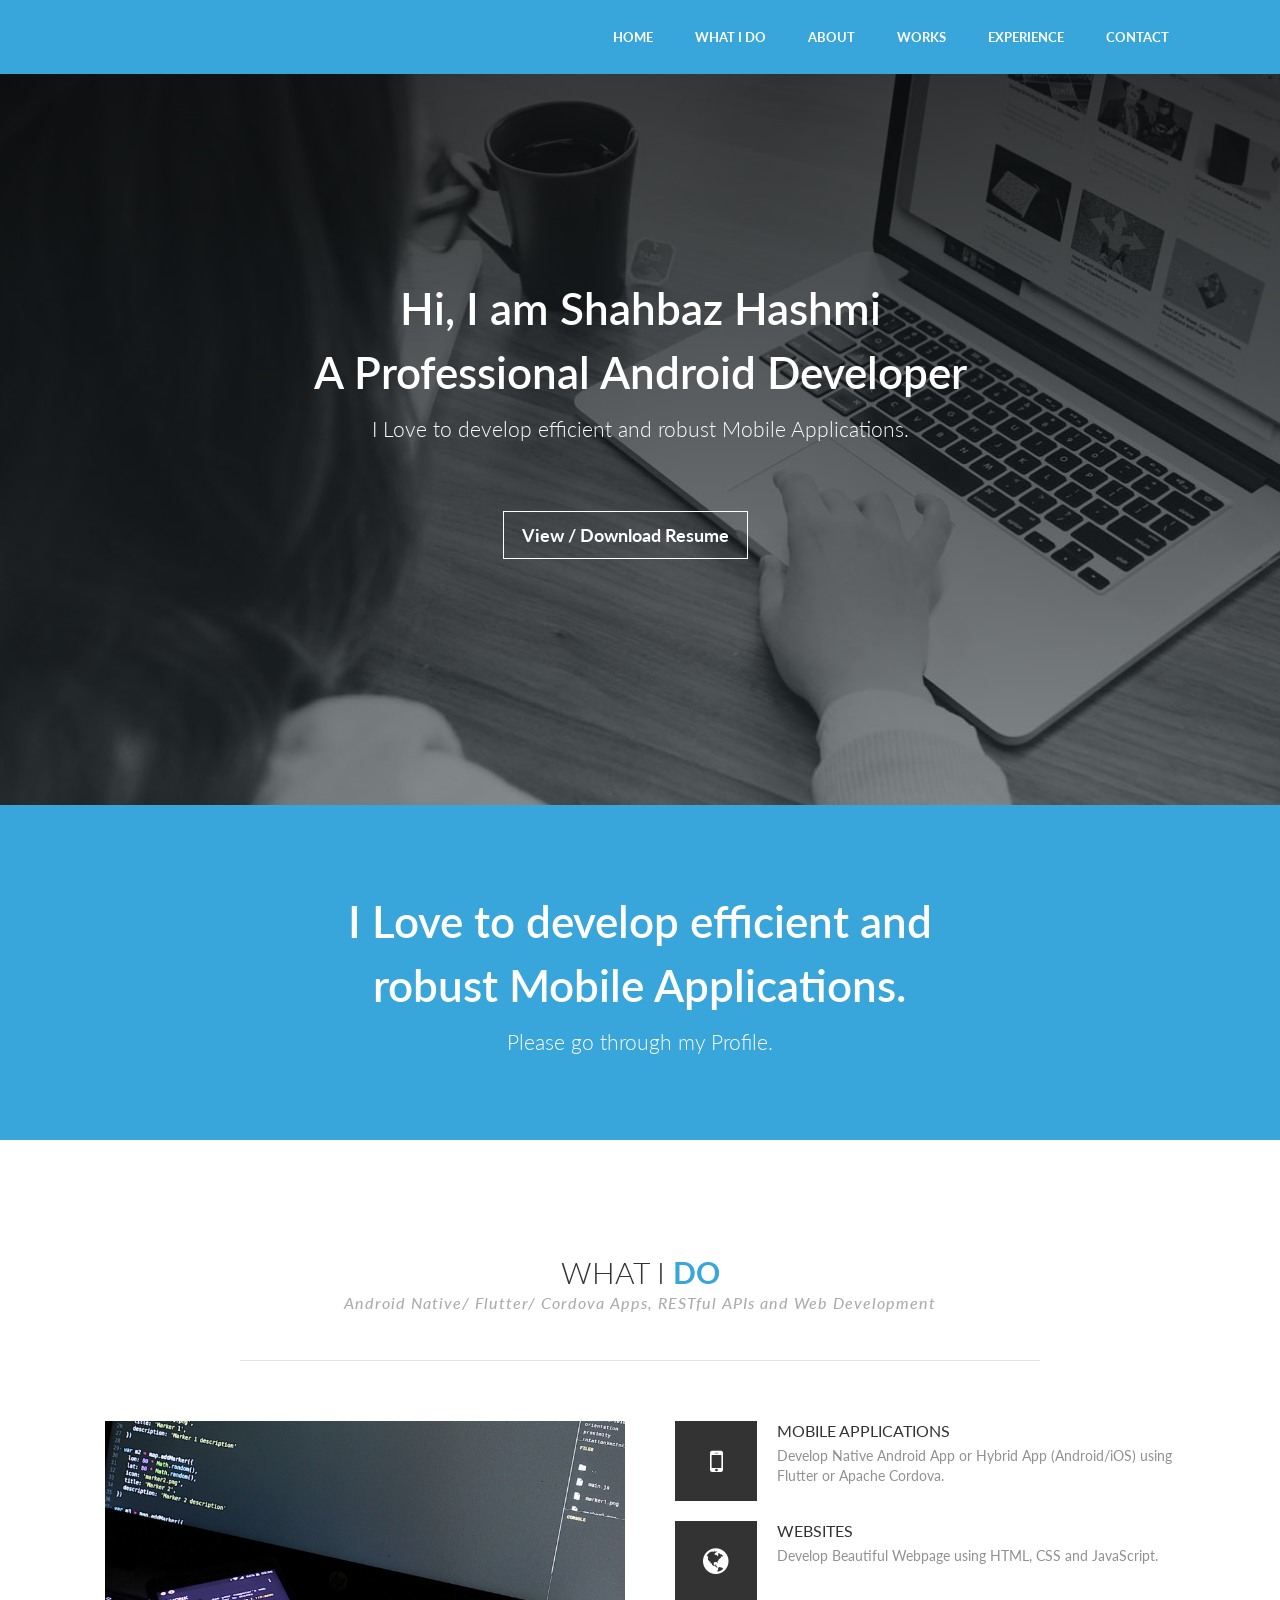
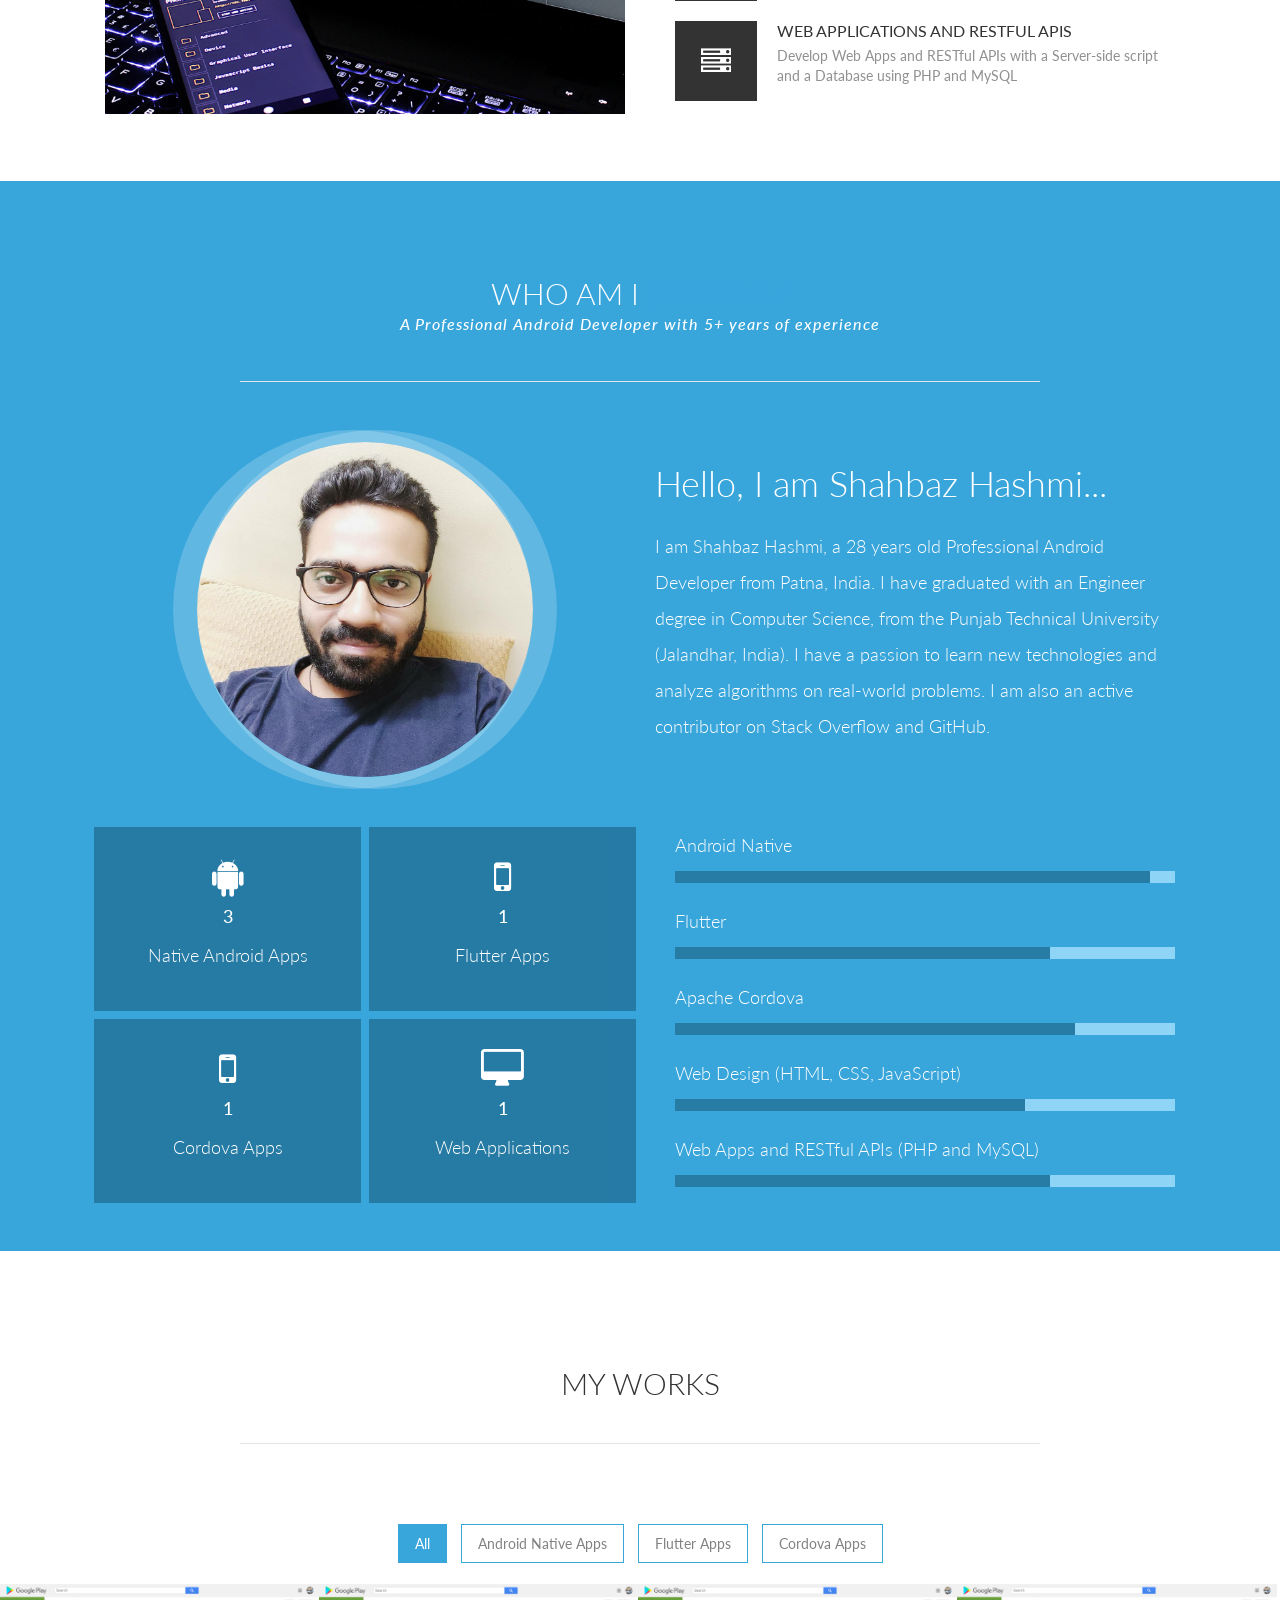
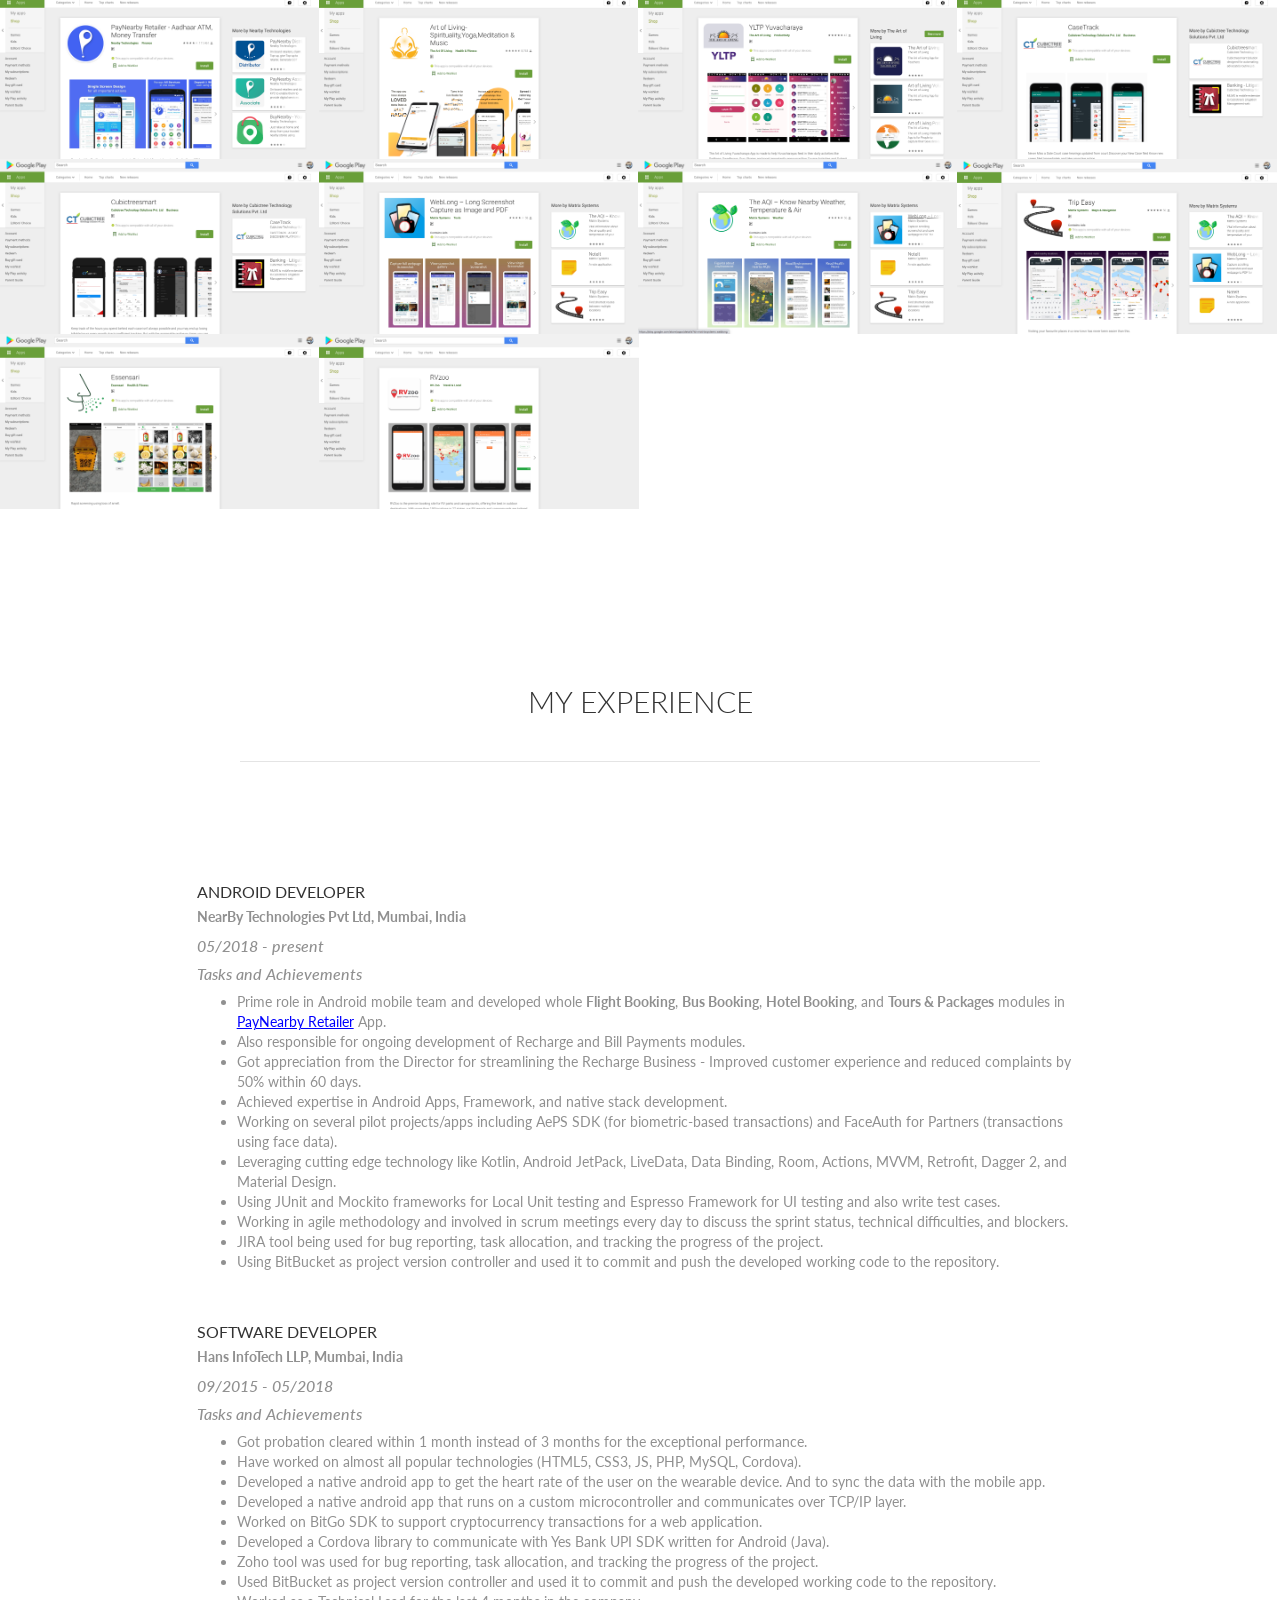
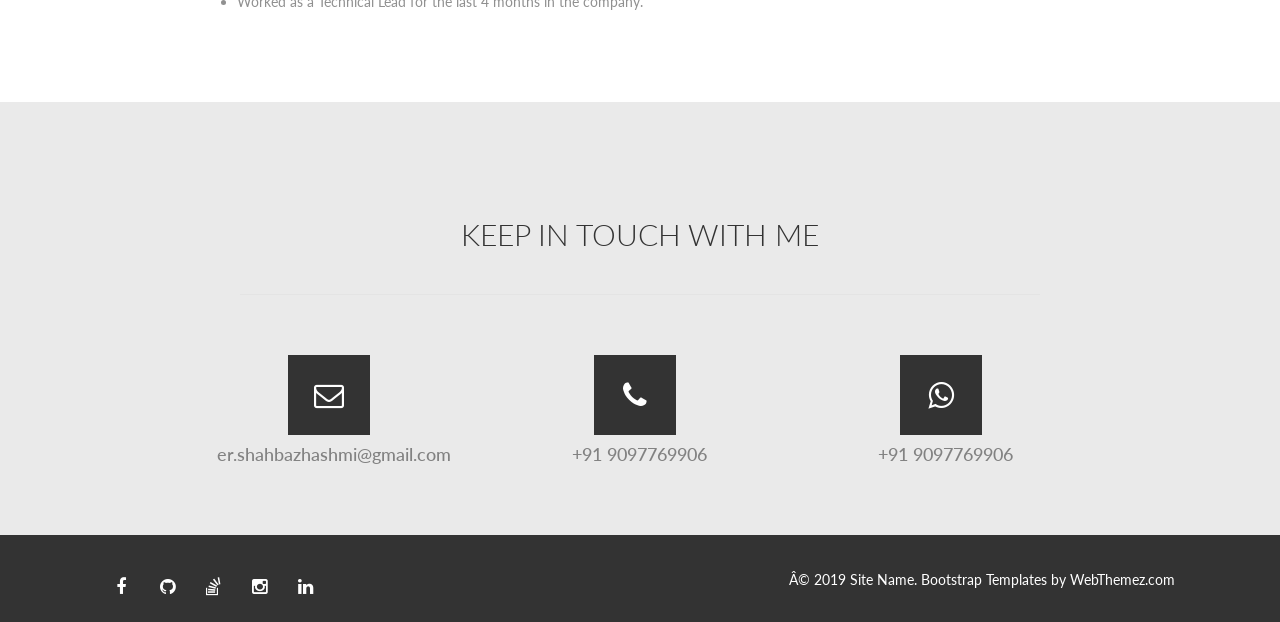
<file: index.html>
<!DOCTYPE html>
<html lang="en">

<head>
    <!-- Basic Page Needs
    ================================================== -->
    <meta charset="u8">
    <!--[if IE]><meta http-equiv="x-ua-compatible" content="IE=9" /><![endif]-->
    <meta name="viewport" content="width=device-width, initial-scale=1">
    <title>Shahbaz Hashmi</title>
    <meta name="description" content="">
    <meta name="keywords" content="portfolio, agency, bootstrap theme, mobile responsive, template, personal">
    <meta name="author" content="webthemez.com">

    <!-- Favicons
    ================================================== -->
    <link rel="shortcut icon" href="" type="image/x-icon">

    <!-- Bootstrap -->
    <link rel="stylesheet" type="text/css" href="css/bootstrap.css">
    <link rel="stylesheet" type="text/css" href="fonts/font-awesome/css/font-awesome.css">

    <!-- Nivo Lightbox
    ================================================== -->
    <link rel="stylesheet" href="css/nivo-lightbox.css">
    <link rel="stylesheet" href="css/nivo_lightbox_themes/default/default.css">

    <!-- Slider
    ================================================== -->
    <link href="css/owl.carousel.css" rel="stylesheet" media="screen">
    <link href="css/owl.theme.css" rel="stylesheet" media="screen">

    <!-- Stylesheet
    ================================================== -->
    <link rel="stylesheet" type="text/css" href="css/style.css">
    <link rel="stylesheet" type="text/css" href="css/responsive.css">

    <!-- Google Fonts
    ================================================== -->
    <link href='http://fonts.googleapis.com/css?family=Lato:100,300,400,700,900,100italic,300italic,400italic,700italic,900italic' rel='stylesheet' type='text/css'>

    <script type="text/javascript" src="js/modernizr.custom.js"></script>

    <!-- HTML5 shim and Respond.js for IE8 support of HTML5 elements and media queries -->
    <!-- WARNING: Respond.js doesn't work if you view the page via file:// -->
    <!--[if lt IE 9]>
      <script src="https://oss.maxcdn.com/html5shiv/3.7.2/html5shiv.min.js"></script>
      <script src="https://oss.maxcdn.com/respond/1.4.2/respond.min.js"></script>
    <![endif]-->
</head>

<body>

    <!-- Main Navigation 
    ================================================== -->
    <nav id="menu" class="navbar navbar-default navbar-fixed-top">
        <div class="container">
            <!-- Brand and toggle get grouped for better mobile display -->
            <div class="navbar-header">
                <button type="button" class="navbar-toggle collapsed" data-toggle="collapse" data-target="#bs-example-navbar-collapse-1">
                <span class="sr-only">Toggle navigation</span>
                <span class="icon-bar"></span>
                <span class="icon-bar"></span>
                <span class="icon-bar"></span>
              </button>
            </div>

            <!-- Collect the nav links, forms, and other content for toggling -->
            <div class="collapse navbar-collapse" id="bs-example-navbar-collapse-1">
                <ul class="nav navbar-nav navbar-right">
                    <li><a href="#home" class="scroll">Home</a></li>
                    <li><a href="#whatIdo" class="scroll">What I Do</a></li>
                    <li><a href="#about" class="scroll">About</a></li>
                    <li><a href="#works" class="scroll">Works</a></li>
                    <li><a href="#experience" class="scroll">Experience</a></li>
                    <li><a href="#contact" class="scroll">Contact</a></li>
                </ul>
            </div>
            <!-- /.navbar-collapse -->
        </div>
        <!-- /.container-fluid -->
    </nav>

    <!-- Home Section
    ================================================== -->
    <section id="home">
        <div class="overlay">
            <!-- Overlay Color -->
            <div class="container">
                <!-- container -->
                <div class="content-heading text-center">
                    <!-- Input Your Home Content Here -->
                    <h1>Hi, I am Shahbaz Hashmi</br>
                        A Professional Android Developer </h1>
                    <p class="lead">I Love to develop efficient and robust Mobile Applications.</p>
                    <a href="resume/shahbaz_resume.pdf" class="scroll goto-btn">View / Download Resume</a>
                    <!-- Link to your portfolio section -->
                </div>
                <!-- End Input Your Home Content Here -->
            </div>
            <!-- end container -->
        </div>
        <!-- End Overlay Color -->
        </div>

        <!-- Intro Section
    ================================================== -->
        <section id="intro">
            <div class="container">
                <!-- container -->
                <div class="row">
                    <!-- row -->

                    <div class="col-md-8 col-md-offset-2">
                        <h1>I Love to develop efficient and robust Mobile Applications.</h1>
                        <p class="lead">Please go through my Profile.</p>
                    </div>

                </div>
                <!-- end row -->
            </div>
            <!-- end container -->
        </section>

        <!-- Service Section
    ================================================== -->
        <section id="whatIdo">
            <div class="container">
                <!-- container -->

                <div class="section-header">
                    <h2>What I <span class="highlight"><strong>Do</strong></span></h2>
                    <h5><em>Android Native/ Flutter/ Cordova Apps, RESTful APIs and Web Development</em></h5>
                    <div class="fancy"><span></span></div>
                </div>

                <div class="row">
                    <!-- row -->

                    <div class="col-md-6 text-right">
                        <!-- Left Content Col 6 -->
                        <img src="img/phonk.jpg" class="intro-logo img-responsive" alt="free-template">
                    </div>
                    <!-- End Left Content Col 6 -->

                    <div class="col-md-6">
                        <!-- Right Content Col 6 -->

                        <div class="media service">
                            <!-- Service #6 -->
                            <div class="media-left media-middle">
                                <i class="fa fa-mobile"></i>
                            </div>
                            <div class="media-body">
                                <h4 class="media-heading">Mobile Applications</h4>
                                <p>Develop Native Android App or Hybrid App (Android/iOS) using Flutter or Apache Cordova.</p>
                            </div>
                        </div>
                        <!-- end Service #6 -->

                        <div class="media service">
                            <!-- Service #4 -->
                            <div class="media-left media-middle">
                                <i class="fa fa-globe"></i>
                            </div>
                            <div class="media-body">
                                <h4 class="media-heading">Websites</h4>
                                <p>Develop Beautiful Webpage using HTML, CSS and JavaScript.</p>
                            </div>
                        </div>
                        <!-- end Service #4 -->

                        <div class="media service">
                            <!-- Service #5 -->
                            <div class="media-left media-middle">
                                <i class="fa fa-server"></i>
                            </div>
                            <div class="media-body">
                                <h4 class="media-heading">Web Applications and RESTful APIs</h4>
                                <p>Develop Web Apps and RESTful APIs with a Server-side script and a Database using PHP and MySQL</p>
                            </div>
                        </div>
                        <!-- end Service #5 -->
                    </div>
                    <!-- end Right Content Col 6 -->

                </div>
                <!-- end row -->

            </div>
            <!-- end container -->
        </section>

        <!-- About Us Section
    ================================================== -->

        <section id="about">
            <div class="container">
                <!-- container -->
                <div class="section-header">
                    <h2>Who Am I <span class="highlight"><strong>Shahbaz</strong></span></h2>
                    <h5><em>A Professional Android Developer with 5+ years of experience</em></h5>
                    <div class="fancy"><span></span></div>
                </div>
            </div>
            <!-- end container -->
            <div class="container">

                <div class="row">
                    <div class="col-sm-4 col-sm-offset-1 scrollimation fade-right in">
                        <img class="img-responsive img-circle img-center" src="img/about.jpg" alt="">
                    </div>
                    <div class="col-sm-6 col-sm-offset-1 scrollimation fade-left in">
                        <h1>Hello, I am Shahbaz Hashmi...</h1>
                        <p>I am Shahbaz Hashmi, a 28 years old Professional Android Developer from Patna, India. I have graduated with an Engineer degree in Computer Science, from the Punjab Technical University (Jalandhar, India). I have a passion to learn
                            new technologies and analyze algorithms on real-world problems. I am also an active contributor on <a href="https://stackoverflow.com/users/4685284/shahbaz-hashmi">Stack Overflow</a> and <a href="https://github.com/shahbazhashmi">GitHub</a>.</p>

                    </div>
                </div>
                <!--End row -->

            </div>
            <!--End container -->

            <div id="counter" class="text-center">
                <div class="container">
                    <div class="row">
                        <!-- Row -->
                        <div class="col-md-6">
                            <div class="row">
                                <div class="counter">

                                    <div class="col-xs-6 facts">
                                        <!-- counter #1 -->
                                        <div class="count-box">
                                            <i class="fa fa-android"></i>
                                            <h4 class="count">10</h4>
                                            <p class="small">Native Android Apps</p>
                                        </div>
                                    </div>
                                    <!-- end counter #1 -->

                                    <div class="col-xs-6 facts">
                                        <!-- counter #2 -->
                                        <div class="count-box">
                                            <i class="fa fa-mobile-phone"></i>
                                            <h4 class="count">2</h4>
                                            <p class="small">Flutter Apps</p>
                                        </div>
                                    </div>
                                </div>
                            </div>
                            <div class="row">
                                <div class="counter">
                                    <div class="col-xs-6 facts">
                                        <!-- counter #3 -->
                                        <div class="count-box">
                                            <i class="fa fa-mobile-phone"></i>
                                            <h4 class="count">3</h4>
                                            <p class="small">Cordova Apps</p>
                                        </div>
                                    </div>

                                    <div class="col-xs-6 facts">
                                        <!-- counter #4 -->
                                        <div class="count-box">
                                            <i class="fa fa-desktop"></i>
                                            <h4 class="count">3</h4>
                                            <p class="small">Web Applications</p>
                                        </div>
                                    </div>

                                </div>

                            </div>

                        </div>
                        <div class="col-md-6">
                            <!-- right content col 6 -->
                            <div>
                                <!-- right content wrapper -->


                                <div class="skills">
                                    <!-- skills progress bar -->
                                    <div class="skillset">
                                        <!-- skill #1 -->
                                        <p>Android Native</p>
                                        <div class="progress">
                                            <div class="progress-bar" role="progressbar" aria-valuenow="95" aria-valuemin="0" aria-valuemax="100" style="width: 95%;">
                                                <span class="sr-only">95% Complete</span>
                                            </div>
                                        </div>
                                    </div>
                                    <!-- end skill #1 -->

                                    <div class="skillset">
                                        <!-- skill #2 -->
                                        <p>Flutter</p>
                                        <div class="progress">
                                            <div class="progress-bar" role="progressbar" aria-valuenow="75" aria-valuemin="0" aria-valuemax="100" style="width: 75%;">
                                                <span class="sr-only">75% Complete</span>
                                            </div>
                                        </div>
                                    </div>
                                    <!-- end skill #2 -->

                                    <div class="skillset">
                                        <!-- skill #3 -->
                                        <p>Apache Cordova</p>
                                        <div class="progress">
                                            <div class="progress-bar" role="progressbar" aria-valuenow="80" aria-valuemin="0" aria-valuemax="100" style="width: 80%;">
                                                <span class="sr-only">80% Complete</span>
                                            </div>
                                        </div>
                                    </div>
                                    <!-- end skill #3 -->

                                    <div class="skillset">
                                        <!-- skill #4 -->
                                        <p>Web Design (HTML, CSS, JavaScript)</p>
                                        <div class="progress">
                                            <div class="progress-bar" role="progressbar" aria-valuenow="70" aria-valuemin="0" aria-valuemax="100" style="width: 70%;">
                                                <span class="sr-only">70% Complete</span>
                                            </div>
                                        </div>
                                    </div>
                                    <!-- end skill #4 -->

                                    <div class="skillset">
                                        <!-- skill #5 -->
                                        <p>Web Apps and RESTful APIs (PHP and MySQL)</p>
                                        <div class="progress">
                                            <div class="progress-bar" role="progressbar" aria-valuenow="75" aria-valuemin="0" aria-valuemax="100" style="width: 75%;">
                                                <span class="sr-only">75% Complete</span>
                                            </div>
                                        </div>
                                    </div>
                                    <!-- end skill #4 -->
                                </div>
                                <!-- end skills progress bar -->

                            </div>
                            <!-- end right content wrapper -->
                        </div>
                        <!-- end right content col 6 -->

                    </div>
                    <!-- End Row -->
                </div>
            </div>

        </section>

        <!-- Works Section
    ================================================== -->
        <section id="works">
            <div class="container">
                <div class="section-header">
                    <h2>My Works</h2>
                    <div class="fancy"><span></span></div>
                </div>

                <div class="text-center">
                    <ul class="list-inline cat">
                        <!-- Portfolio Filter Categories -->
                        <li><a href="#" data-filter="*" class="active">All</a></li>
                        <li><a href="#" data-filter=".android_native_apps">Android Native Apps</a></li>
                        <li><a href="#" data-filter=".flutter_apps">Flutter Apps</a></li>
                        <li><a href="#" data-filter=".cordova_apps">Cordova Apps</a></li>
                    </ul>
                    <!-- End Portfolio Filter Categories -->
                </div>

            </div>
            <!-- End Container -->

            <div class="container-fluid">
                <!-- fluid container -->
                <div id="itemsWork" class="row text-center">
                    <!-- Portfolio Wrapper Row -->

                    <div class="col-xs-12 col-sm-6 col-md-3 col-lg-3 nopadding android_native_apps">
                        <!-- Works #1 col 3 -->
                        <div class="box">
                            <div class="hover-bg">
                                <div class="hover-text off">
                                    <a title="PayNearby Retailer App" href="img/portfolio/pnb_retailer.png" data-lightbox-gallery="gallery1" data-lightbox-hidpi="img/portfolio/pnb_retailer.png">
                                        <i class="fa fa-expand"></i>
                                    </a>
                                    <a href="https://play.google.com/store/apps/details?id=com.bnb.paynearby"><i class="fa fa-chain"></i></a>
                                    <!-- change # with your url to link it to another page -->
                                </div>
                                <img src="img/portfolio/pnb_retailer.png" class="img-responsive" alt="Image">
                                <!-- Portfolio Image -->
                            </div>
                        </div>
                    </div>
                    <!-- end Works #1 col 3 -->

                    <div class="col-xs-12 col-sm-6 col-md-3 col-lg-3 nopadding cordova_apps">
                        <!-- Works #2 col 3 -->
                        <div class="box">
                            <div class="hover-bg">
                                <div class="hover-text off">
                                    <a title="Art of Living" href="img/portfolio/art_of_living.png" data-lightbox-gallery="gallery1" data-lightbox-hidpi="img/portfolio/art_of_living.png">
                                        <i class="fa fa-expand"></i>
                                    </a>
                                    <a href="https://play.google.com/store/apps/details?id=com.sspt.aol"><i class="fa fa-chain"></i></a>
                                    <!-- change # with your url to link it to another page -->
                                </div>
                                <img src="img/portfolio/art_of_living.png" class="img-responsive" alt="Image">
                                <!-- Portfolio Image -->
                            </div>
                        </div>
                    </div>
                    <!-- end Works #2 col 3 -->

                    <div class="col-xs-12 col-sm-6 col-md-3 col-lg-3 nopadding cordova_apps">
                        <!-- Works #3 col 3 -->
                        <div class="box">
                            <div class="hover-bg">
                                <div class="hover-text off">
                                    <a title="YLTP Yuvacharaya" href="img/portfolio/yltp_yuvacharya.png" data-lightbox-gallery="gallery1" data-lightbox-hidpi="img/portfolio/yltp_yuvacharya.png">
                                        <i class="fa fa-expand"></i>
                                    </a>
                                    <a href="https://play.google.com/store/apps/details?id=com.yltp.demo"><i class="fa fa-chain"></i></a>
                                    <!-- change # with your url to link it to another page -->
                                </div>
                                <img src="img/portfolio/yltp_yuvacharya.png" class="img-responsive" alt="Image">
                                <!-- Portfolio Image -->
                            </div>
                        </div>
                    </div>
                    <!-- end Works #3 col 3 -->

                    <div class="col-xs-12 col-sm-6 col-md-3 col-lg-3 nopadding android_native_apps">
                        <!-- Works #4 col 3 -->
                        <div class="box">
                            <div class="hover-bg">
                                <div class="hover-text off">
                                    <a title="CaseTrack" href="img/portfolio/casetrack.png" data-lightbox-gallery="gallery1" data-lightbox-hidpi="img/portfolio/casetrack.png">
                                        <i class="fa fa-expand"></i>
                                    </a>
                                    <a href="https://play.google.com/store/apps/details?id=com.cubictree.casetrack.casetrack"><i class="fa fa-chain"></i></a>
                                    <!-- change # with your url to link it to another page -->
                                </div>
                                <img src="img/portfolio/casetrack.png" class="img-responsive" alt="Image">
                                <!-- Portfolio Image -->
                            </div>
                        </div>
                    </div>
                    <!-- end Works #4 col 3 -->

                    <div class="col-xs-12 col-sm-6 col-md-3 nopadding android_native_apps">
                        <!-- Works #5 col 3 -->
                        <div class="box">
                            <div class="hover-bg">
                                <div class="hover-text off">
                                    <a title="Cubictree Smart" href="img/portfolio/cubictree_smart.png" data-lightbox-gallery="gallery1" data-lightbox-hidpi="img/portfolio/cubictree_smart.png">
                                        <i class="fa fa-expand"></i>
                                    </a>
                                    <a href="https://play.google.com/store/apps/details?id=cubictree.cubictreesmart"><i class="fa fa-chain"></i></a>
                                    <!-- change # with your url to link it to another page -->
                                </div>
                                <img src="img/portfolio/cubictree_smart.png" class="img-responsive" alt="Image">
                                <!-- Portfolio Image -->
                            </div>
                        </div>
                    </div>
                    <!-- end Works #5 col 3 -->

                    <div class="col-xs-12 col-sm-6 col-md-3 nopadding android_native_apps">
                        <!-- Works #6 col 3 -->
                        <div class="box">
                            <div class="hover-bg">
                                <div class="hover-text off">
                                    <a title="WebLong" href="img/portfolio/weblong.png" data-lightbox-gallery="gallery1" data-lightbox-hidpi="img/portfolio/weblong.png">
                                        <i class="fa fa-expand"></i>
                                    </a>
                                    <a href="https://play.google.com/store/apps/details?id=matrixsystems.weblong"><i class="fa fa-chain"></i></a>
                                    <!-- change # with your url to link it to another page -->
                                </div>
                                <img src="img/portfolio/weblong.png" class="img-responsive" alt="Image">
                                <!-- Portfolio Image -->
                            </div>
                        </div>
                    </div>
                    <!-- end Works #6 col 3 -->

                    <div class="col-xs-12 col-sm-6 col-md-3 nopadding flutter_apps">
                        <!-- Works #7 col 3 -->
                        <div class="box">
                            <div class="hover-bg">
                                <div class="hover-text off">
                                    <a title="The AQI" href="img/portfolio/the_aqi.png" data-lightbox-gallery="gallery1" data-lightbox-hidpi="img/portfolio/the_aqi.png">
                                        <i class="fa fa-expand"></i>
                                    </a>
                                    <a href="https://play.google.com/store/apps/details?id=matrixsystems.theaqi"><i class="fa fa-chain"></i></a>
                                    <!-- change # with your url to link it to another page -->
                                </div>
                                <img src="img/portfolio/the_aqi.png" class="img-responsive" alt="Image">
                                <!-- Portfolio Image -->
                            </div>
                        </div>
                    </div>
                    <!-- end Works #7 col 3 -->

                    <div class="col-xs-12 col-sm-6 col-md-3 nopadding android_native_apps">
                        <!-- Works #8 col 3 -->
                        <div class="box">
                            <div class="hover-bg">
                                <div class="hover-text off">
                                    <a title="Trip Easy" href="img/portfolio/trip_easy.png" data-lightbox-gallery="gallery1" data-lightbox-hidpi="img/portfolio/trip_easy.png">
                                        <i class="fa fa-expand"></i>
                                    </a>
                                    <a href="https://play.google.com/store/apps/details?id=matrixsystems.tripeasy"><i class="fa fa-chain"></i></a>
                                    <!-- change # with your url to link it to another page -->
                                </div>
                                <img src="img/portfolio/trip_easy.png" class="img-responsive" alt="Image">
                                <!-- Portfolio Image -->
                            </div>
                        </div>
                    </div>
                    <!-- end Works #8 col 3 -->


                    <div class="col-xs-12 col-sm-6 col-md-3 nopadding flutter_apps">
                        <!-- Works #9 col 3 -->
                        <div class="box">
                            <div class="hover-bg">
                                <div class="hover-text off">
                                    <a title="Essensari" href="img/portfolio/essensari.png" data-lightbox-gallery="gallery1" data-lightbox-hidpi="img/portfolio/essensari.png">
                                        <i class="fa fa-expand"></i>
                                    </a>
                                    <a href="https://play.google.com/store/apps/details?id=com.essensari.essensari"><i class="fa fa-chain"></i></a>
                                    <!-- change # with your url to link it to another page -->
                                </div>
                                <img src="img/portfolio/essensari.png" class="img-responsive" alt="Image">
                                <!-- Portfolio Image -->
                            </div>
                        </div>
                    </div>
                    <!-- end Works #9 col 3 -->


                    <div class="col-xs-12 col-sm-6 col-md-3 nopadding android_native_apps">
                        <!-- Works #9 col 3 -->
                        <div class="box">
                            <div class="hover-bg">
                                <div class="hover-text off">
                                    <a title="Rvzoo" href="img/portfolio/rvzoo.png" data-lightbox-gallery="gallery1" data-lightbox-hidpi="img/portfolio/rvzoo.png">
                                        <i class="fa fa-expand"></i>
                                    </a>
                                    <a href="https://play.google.com/store/apps/details?id=rvzoo.com.rvzoo"><i class="fa fa-chain"></i></a>
                                    <!-- change # with your url to link it to another page -->
                                </div>
                                <img src="img/portfolio/rvzoo.png" class="img-responsive" alt="Image">
                                <!-- Portfolio Image -->
                            </div>
                        </div>
                    </div>
                    <!-- end Works #9 col 3 -->

                </div>
                <!-- End Row -->

            </div>
            <!-- End Container-Fluid -->
        </section>

        <!-- experience Section
    ================================================== -->
        <section id="experience">
            <div class="container">
                <!-- container -->
                <div class="section-header">
                    <h2>My Experience</h2>
                    <div class="fancy"><span></span></div>
                </div>
            </div>
            <!-- end container -->

            <div class="gray-bg">
                <!-- fullwidth gray background -->
                <div class="container">
                    <!-- container -->
                    <div id="experience" class="row">
                        <!-- row -->

                        <div class="col-md-10 col-md-offset-1">

                            <div class="media experience">
                                <div class="media-body">
                                    <h4 class="media-heading">Android Developer</h4>
                                    <h7><b>NearBy Technologies Pvt Ltd, Mumbai, India</b></h7>
                                    <h5><i>05/2018 - present</i></h5>
                                    <h5><i>Tasks and Achievements</i></h5>
                                    <p>
                                        <ul>
                                            <li>Prime role in Android mobile team and developed whole <b>Flight Booking</b>, <b>Bus Booking</b>, <b>Hotel Booking</b>, and <b>Tours & Packages</b> modules in <a class="hyperlink" href="https://play.google.com/store/apps/details?id=com.bnb.paynearby">PayNearby Retailer</a>                                                App.</li>
                                            <li>Also responsible for ongoing development of Recharge and Bill Payments modules.</li>
                                            <li>Got appreciation from the Director for streamlining the Recharge Business - Improved customer experience and reduced complaints by 50% within 60 days.</li>
                                            <li>Achieved expertise in Android Apps, Framework, and native stack development.</li>
                                            <li>Working on several pilot projects/apps including AePS SDK (for biometric-based transactions) and FaceAuth for Partners (transactions using face data).</li>
                                            <li>Leveraging cutting edge technology like Kotlin, Android JetPack, LiveData, Data Binding, Room, Actions, MVVM, Retrofit, Dagger 2, and Material Design.</li>
                                            <li>Using JUnit and Mockito frameworks for Local Unit testing and Espresso Framework for UI testing and also write test cases.</li>
                                            <li>Working in agile methodology and involved in scrum meetings every day to discuss the sprint status, technical difficulties, and blockers.</li>
                                            <li>JIRA tool being used for bug reporting, task allocation, and tracking the progress of the project.</li>
                                            <li>Using BitBucket as project version controller and used it to commit and push the developed working code to the repository.</li>
                                        </ul>
                                    </p>
                                </div>
                            </div>
                            <!-- experience #1 -->

                            <div class="media experience">
                                <div class="media-body">
                                    <h4 class="media-heading">Software Developer</h4>
                                    <h7><b>Hans InfoTech LLP, Mumbai, India</b></h7>
                                    <h5><i>09/2015 - 05/2018</i></h5>
                                    <h5><i>Tasks and Achievements</i></h5>
                                    <p>
                                        <ul>
                                            <li>
                                                Got probation cleared within 1 month instead of 3 months for the exceptional performance.
                                            </li>
                                            <li>
                                                Have worked on almost all popular technologies (HTML5, CSS3, JS, PHP, MySQL, Cordova).
                                            </li>
                                            <li>
                                                Developed a native android app to get the heart rate of the user on the wearable device. And to sync the data with the mobile app.
                                            </li>
                                            <li>
                                                Developed a native android app that runs on a custom microcontroller and communicates over TCP/IP layer.
                                            </li>
                                            <li>
                                                Worked on BitGo SDK to support cryptocurrency transactions for a web application.
                                            </li>
                                            <li>
                                                Developed a Cordova library to communicate with Yes Bank UPI SDK written for Android (Java).
                                            </li>
                                            <li>
                                                Zoho tool was used for bug reporting, task allocation, and tracking the progress of the project.
                                            </li>
                                            <li>
                                                Used BitBucket as project version controller and used it to commit and push the developed working code to the repository.
                                            </li>
                                            <li>
                                                Worked as a Technical Lead for the last 4 months in the company.
                                            </li>
                                        </ul>
                                    </p>
                                </div>
                            </div>
                            <!-- experience #2 -->

                        </div>

                    </div>
                    <!-- end row -->
                </div>
                <!-- end container -->
            </div>
            <!-- end fullwidth gray background -->
        </section>


        <!-- Contact Section
    ================================================== -->
        <section id="contact">

            <div class="container">
                <!-- container -->
                <div class="section-header">
                    <h2>Keep In Touch With ME</h2>
                    <div class="fancy"><span></span></div>
                </div>
            </div>
            <!-- end container -->

            <div class="container">
                <!-- container -->
                <div class="row">
                    <!-- outer row -->
                    <div class="col-md-10 col-md-offset-1">
                        <!-- col 10 with offset 1 to centered -->
                        <div class="row">
                            <!-- nested row -->

                            <!-- contact detail using col 4 -->
                            <div class="col-md-4">
                                <div class="contact-detail">
                                    <i class="fa fa-envelope-o"></i>
                                    <h4>er.shahbazhashmi@gmail.com</h4>
                                    <!-- email add -->
                                </div>
                            </div>

                            <!-- contact detail using col 4 -->
                            <div class="col-md-4">
                                <div class="contact-detail">
                                    <i class="fa fa-phone"></i>
                                    <h4>+91 9097769906</h4>
                                    <!-- phone no. -->
                                </div>
                            </div>

                            <!-- contact detail using col 4 -->
                            <div class="col-md-4">
                                <div class="contact-detail">
                                    <i class="fa fa-whatsapp"></i>
                                    <h4>+91 9097769906</h4>
                                    <!-- phone no. -->
                                </div>
                            </div>

                        </div>
                        <!-- end nested row -->
                    </div>
                    <!-- end col 10 with offset 1 to centered -->
                </div>
                <!-- end outer row -->

            </div>
            <!-- end container -->

        </section>

        <!-- Footer 
    ================================================== -->
        <section id="footer">
            <div class="container">
                <!-- container -->
                <ul class="list-inline social pull-left">
                    <li><a href="https://www.facebook.com/shahbazhaashmi/"><i class="fa fa-facebook"></i></a></li>
                    <!-- Change # With your FB Link -->
                    <li><a href="https://github.com/shahbazhashmi"><i class="fa fa-github"></i></a></li>
                    <!-- Change # With your Twitter Link -->
                    <li><a href="https://stackoverflow.com/users/4685284/shahbaz-hashmi"><i class="fa fa-stack-overflow"></i></a></li>
                    <!-- Change # With your Google Plus Link -->
                    <li><a href="https://www.instagram.com/shahbazhaashmi/"><i class="fa fa-instagram"></i></a></li>
                    <!-- Change # With your Behance Link -->
                    <li><a href="https://www.linkedin.com/in/ershahbazhashmi/"><i class="fa fa-linkedin"></i></a></li>
                    <!-- Change # With your LinkedIn Link -->
                </ul>
                <p class="pull-right"> © 2019 Site Name. <a href="https://webthemez.com/free-bootstrap-templates/" target="_blank">Bootstrap Templates</a> by WebThemez.com</p>
                <!-- copyright text here-->

            </div>
            <!-- end container -->
        </section>



        <!-- jQuery (necessary for Bootstrap's JavaScript plugins) -->
        <script src="https://ajax.googleapis.com/ajax/libs/jquery/1.11.1/jquery.min.js"></script>
        <script type="text/javascript" src="js/jquery.1.11.1.js"></script>
        <!-- Include all compiled plugins (below), or include individual files as needed -->
        <script type="text/javascript" src="js/bootstrap.js"></script>

        <script type="text/javascript" src="js/owl.carousel.js"></script>
        <!-- Owl Carousel Plugin -->

        <script type="text/javascript" src="js/SmoothScroll.js"></script>

        <!-- Parallax Effects -->
        <script type="text/javascript" src="js/skrollr.js"></script>
        <script type="text/javascript" src="js/imagesloaded.js"></script>

        <!-- Portfolio Filter -->
        <script type="text/javascript" src="js/jquery.isotope.js"></script>

        <!-- LightBox Nivo -->
        <script type="text/javascript" src="js/nivo-lightbox.min.js"></script>

        <!-- Contact page-->
        <script type="text/javascript" src="js/jqBootstrapValidation.js"></script>
        <script type="text/javascript" src="js/contact.js"></script>

        <!-- Javascripts
    ================================================== -->
        <script type="text/javascript" src="js/main.js"></script>

</body>

</html>
</file>
<file: css/style.css>
@import url(http://fonts.googleapis.com/css?family=Lato:100,300,400,700,900,100italic,300italic,400italic,700italic,900italic);
body,
html {
    -webkit-font-smoothing: antialiased !important;
    -moz-osx-font-smoothing: grayscale;
    overflow-y: auto;
    overflow-x: hidden;
    font-family: 'Lato', sans-serif;
    color: #6f6f6f;
}

::-webkit-scrollbar {
    width: 2px;
}


/* for vertical scrollbars */

::-webkit-scrollbar-track {
    background: rgba(0, 0, 0, 0.1);
}

::-webkit-scrollbar-thumb {
    background: rgba(0, 0, 0, 0.5);
}

@media (min-width: 1200px) {
    .container {
        width: 1100px
    }
}

h1 {
    font-weight: 600;
}

h1 small {
    text-transform: lowercase
}

h2 {
    line-height: 24px;
    font-weight: 300;
}

h5 {
    font-size: 16px
}

p {
    font-size: 14px;
}

a {
    color: inherit;
    transition: all 0.5s;
}

a:hover,
a:focus {
    text-decoration: none;
    color: #ffcc33;
}

.highlight {
    color: #38A5DB;
}

.clearfix:after {
    visibility: hidden;
    display: block;
    font-size: 0;
    content: " ";
    clear: both;
    height: 0;
}

.clearfix {
    display: inline-block
}

* html .clearfix {
    height: 1%
}

.clearfix {
    display: block
}


/* Navigation */

#menu {
    margin-bottom: 0;
    background-color: #38A5DB;
    padding: 10px 0;
    height: auto;
    border: 0px;
}

.navbar-brand img {
    height: 30px;
    width: auto;
}

.navbar-brand {
    padding: 12px 15px
}

.navbar-nav>li>a {
    font-size: 13px;
    font-weight: 700;
    border: 1px solid transparent;
    padding: 8px 16px;
    margin: 8px 4px;
    text-transform: uppercase;
    transition: all 0.5s;
    color: #fff !important;
}

.navbar-default .navbar-nav>li>a.active,
.navbar-default .navbar-nav>li>a:hover,
.navbar-default .navbar-nav>li>a:focus {
    color: #333;
    border: 1px solid #EFECE6;
}

.navbar-default .navbar-toggle {
    border-color: transparent
}

.navbar-default .navbar-toggle:hover,
.navbar-default .navbar-toggle:focus {
    background-color: transparent
}

.navbar-default .navbar-toggle:hover>.navbar-default .navbar-toggle .icon-bar,
.navbar-default .navbar-toggle:focus>.navbar-default .navbar-toggle .icon-bar {
    color: #FFCC33
}


/* Header Page */

#header {
    padding: 20px 0;
    background: #ffcc33;
    margin-top: 70px;
    color: #ffffff;
}

#header .breadcrumb {
    padding: 8px 15px;
    margin-bottom: 20px;
    list-style: none;
    background-color: transparent;
    border-radius: 4px;
    margin-left: -10px;
    margin-top: -10px;
}

#header .breadcrumb>li+li:before {
    padding: 0 5px;
    color: #FFF;
    content: "/\00a0";
}

#header .breadcrumb>li a {
    color: #ffffff
}


/* Home Style */

#home {
    background: url(../img/bg/01.jpg);
    background-size: cover;
    background-position: center;
    background-attachment: fixed;
    background-repeat: no-repeat;
    color: #828282;
}

#home .overlay {
    background: -moz-linear-gradient(top, rgba(0, 0, 0, 0.8) 0%, rgba(0, 0, 0, 0.73) 17%, rgba(0, 0, 0, 0.66) 35%, rgba(0, 0, 0, 0.55) 62%, rgba(0, 0, 0, 0.4) 100%);
    /* FF3.6+ */
    background: -webkit-gradient(linear, left top, left bottom, color-stop(0%, rgba(0, 0, 0, 0.8)), color-stop(17%, rgba(0, 0, 0, 0.73)), color-stop(35%, rgba(0, 0, 0, 0.66)), color-stop(62%, rgba(0, 0, 0, 0.55)), color-stop(100%, rgba(0, 0, 0, 0.4)));
    /* Chrome,Safari4+ */
    background: -webkit-linear-gradient(top, rgba(0, 0, 0, 0.8) 0%, rgba(0, 0, 0, 0.73) 17%, rgba(0, 0, 0, 0.66) 35%, rgba(0, 0, 0, 0.55) 62%, rgba(0, 0, 0, 0.4) 100%);
    /* Chrome10+,Safari5.1+ */
    background: -o-linear-gradient(top, rgba(0, 0, 0, 0.8) 0%, rgba(0, 0, 0, 0.73) 17%, rgba(0, 0, 0, 0.66) 35%, rgba(0, 0, 0, 0.55) 62%, rgba(0, 0, 0, 0.4) 100%);
    /* Opera 11.10+ */
    background: -ms-linear-gradient(top, rgba(0, 0, 0, 0.8) 0%, rgba(0, 0, 0, 0.73) 17%, rgba(0, 0, 0, 0.66) 35%, rgba(0, 0, 0, 0.55) 62%, rgba(0, 0, 0, 0.4) 100%);
    /* IE10+ */
    background: linear-gradient(to bottom, rgba(0, 0, 0, 0.8) 0%, rgba(0, 0, 0, 0.73) 17%, rgba(0, 0, 0, 0.66) 35%, rgba(0, 0, 0, 0.55) 62%, rgba(0, 0, 0, 0.4) 100%);
    /* W3C */
    padding: 20% 0;
    background-attachment: fixed;
}

#home h1 {
    color: #FFFFFF;
    line-height: 64px;
    font-size: 44px;
}

.content-heading p.lead {
    margin-bottom: 80px;
    color: #FFF;
}

a.goto-btn {
    font-size: 18px;
    font-weight: 700;
    border-bottom: 2px solid transparent;
    transition: all 0.5s;
}

a.goto-btn:hover {
    color: #FEFFFF;
    border-bottom: 2px solid #38A5DB;
}


/* Home Section Style 2 - With Video*/

#home.video .overlay {
    padding: 0;
    padding-top: 10%;
}

.img-wrapper {
    position: relative
}

.img-wrapper img.img-responsive {
    margin: 0 auto !important
}

.img-wrapper i.fa {
    position: absolute;
    z-index: 10;
    top: 50%;
    font-size: 25px;
    background: rgba(32, 22, 22, 0.29);
    padding: 18px 23px;
    height: 60px;
    width: 60px;
    text-align: center;
    border-radius: 50%;
    color: #ffffff;
    margin-left: -30px;
    transition: all 0.3s;
}

.img-wrapper i.fa:hover {
    background: #ffcc33
}


/* Home Section Style 3 - Slider*/

#home.slider {
    background: none
}

#home.slider .overlay {
    padding: 0
}

.carousel-caption {
    position: absolute;
    right: 15%;
    top: 28%;
    bottom: auto;
    left: 15%;
    z-index: 10;
    padding-top: 20px;
    padding-bottom: 0;
    color: #fff;
    text-align: center;
    text-shadow: none;
}

.carousel-indicators li {
    display: inline-block;
    width: 12px;
    height: 12px;
    margin: 1px;
    text-indent: -999px;
    cursor: pointer;
    background-color: rgba(0, 0, 0, 0);
    border: 1px solid #fff;
    border-radius: 10px;
}

.carousel-indicators {
    position: absolute;
    bottom: 60px;
    left: 50%;
    z-index: 15;
    width: 60%;
    padding-left: 0;
    margin-left: -30%;
    text-align: center;
    list-style: none;
}

.carousel-indicators .active {
    width: 14px;
    height: 14px;
    margin: 0;
    background-color: #38A5DB;
}

.carousel-fade .carousel-inner .item {
    opacity: 0;
    transition-property: opacity;
}

.carousel-fade .carousel-inner .active {
    opacity: 1
}

.carousel-fade .carousel-inner .active.left,
.carousel-fade .carousel-inner .active.right {
    left: 0;
    opacity: 0;
    z-index: 1;
}

.carousel-fade .carousel-inner .next.left,
.carousel-fade .carousel-inner .prev.right {
    opacity: 1
}

.carousel-fade .carousel-control {
    z-index: 2
}


/* Home Section Style 4 - App Header Style*/

#home.app .overlay {
    padding: 10% 0 5% 0
}

#home.app {
    background: url(../img/bg/02.jpg);
}

a.goto-btn {
    margin-right: 30px;
    border: #fff 1px solid;
    padding: 12px 18px;
    color: #fff;
}

.ipad-wrapper .app-wrap {
    position: relative;
    width: 395px;
}

.app-wrap {
    position: absolute;
    background: url(../img/header4.png);
    width: 395px;
    height: 540px;
    background-repeat: no-repeat;
    z-index: 2;
    left: 5%;
}

#owl-demo .item img {
    position: relative;
    width: 305px;
    height: auto;
    left: 12%;
    margin-top: 46px;
    z-index: -1;
}

.app .content-heading.text-left {
    padding: 15% 0
}

#home.app .owl-theme .owl-controls .owl-page span {
    width: 15px;
    height: 15px;
    margin: 5px;
    background: #ffffff !important;
    border: 2px solid transparent;
    opacity: 1;
}

#home.app .owl-theme .owl-controls {
    margin-top: 60px;
    text-align: center;
}

#home.app .owl-theme .owl-controls .owl-page.active span,
#home.app .owl-theme .owl-controls.clickable .owl-page:hover span {
    border: 2px solid #FFCC33
}


/* Home Parallax Effect */

.bcg {
    background-position: center center;
    background-repeat: no-repeat;
    background-attachment: fixed;
    background-size: cover;
    height: 100%;
    width: 100%;
}

#home.parallax .bcg {
    background-image: url('../img/bg/slider03.jpg');
}

.parallax .content-heading {
    padding: 20% 0;
    text-align: center;
}


/* Intro Section */

#intro {
    background-color: #38A5DB;
    padding: 5% 0;
    color: #ffffff;
    text-align: center;
}

#intro img.intro-logo {
    margin: 0 auto;
    margin-bottom: 30px;
}


/* Service Section */

#whatIdo {
    padding: 60px 0;
    background-color: #fff;
    color: #909090;
}

.section-header {
    padding: 40px 0;
    text-align: center;
}

.section-header h2 {
    text-transform: uppercase;
    color: #333;
}

.section-header h5 {
    letter-spacing: 1px;
    color: #ADADAD;
}

.fancy {
    line-height: 0.5;
    text-align: center;
    margin-bottom: 40px;
    margin-top: 20px;
}

.fancy span {
    display: inline-block;
    position: relative;
}

.fancy span:before,
.fancy span:after {
    content: "";
    position: absolute;
    height: 5px;
    border-bottom: 1px solid #E4E4E4;
    top: 15px;
    width: 400px;
}

.fancy span:before {
    right: 100%;
    /* margin-right: 10px; */
}

.fancy span:after {
    left: 100%;
    /* margin-left: 10px; */
}


/* service lists */

.service {
    margin-bottom: 20px
}

.service .media-right i.fa {
    text-align: center;
    font-size: 30px;
    background-color: #333333;
    color: #ffffff;
    padding: 25px 0;
    border-radius: 0;
    border-top-left-radius: 0;
    margin: 0 10px;
    margin-right: 20px;
    width: 82px;
    height: 80px;
    transition: background-color 0.5s;
}

.service .media-left i.fa {
    text-align: center;
    font-size: 30px;
    background-color: #333333;
    color: #ffffff;
    padding: 25px 0;
    border-radius: 0;
    border-top-right-radius: 0;
    margin: 0 10px;
    margin-left: 20px;
    width: 82px;
    height: 80px;
    transition: background-color 0.5s;
}

.experience:hover i.fa,
.service:hover i.fa {
    background-color: #333333
}

h4.media-heading {
    margin-top: 0;
    margin-bottom: 5px;
    font-size: 16px;
    font-weight: 400;
    text-transform: uppercase;
    color: #333;
    line-height: 20px;
}

.navbar-default .navbar-toggle .icon-bar {
    background-color: #FFF;
}


/* About Us */

#about {
    background: #38A5DB;
    color: #fff;
    padding: 80px 0;
}

#about h1 {
    color: #fff;
    font-size: 36px;
    line-height: 42px;
    font-weight: 300;
    margin-bottom: 24px;
    position: relative;
}

#about h2,
#about h5 {
    color: #fff;
}

#about p {
    font-size: 18px;
    line-height: 36px;
    font-weight: 300;
    margin-bottom: 8px;
}

#about a:hover {
    text-decoration: underline;
}

#about .btn-theme.transparent {
    font-size: 18px;
    text-decoration: none;
}

#about img {
    box-shadow: 12px 0px 0px 12px rgba(255, 255, 255, 0.2), -12px 0px 0px 12px rgba(255, 255, 255, 0.2);
}

#about {
    padding: 40px 0
}

.gray-bg {}

.img-wrap .profile-img {
    position: relative;
    margin-bottom: 40px;
}

.profile-img .social {
    position: absolute;
    z-index: 1;
    bottom: -10px;
    left: 50px;
}

.about-right-content {
    padding: 0;
}

.about-left-content {
    padding-bottom: 60px
}

.about-left-content h2,
.about-left-content h2 small {
    color: #333
}

.about-left-content h2 small {
    font-weight: 300
}

ul.social li a.fa {
    background: #FFCC32;
    width: 50px;
    height: 50px;
    padding: 15px;
    text-align: center;
    margin-right: -5px;
    font-size: 20px;
    color: #ffffff;
    margin-bottom: 0;
}

ul.social li a.fa:hover {
    background-color: #333333
}


/* Skills Progress Bar */

.progress {
    height: 12px;
    margin-bottom: 20px;
    overflow: hidden;
    background-color: #8DD4F7;
    border-radius: 0;
    -webkit-box-shadow: none;
    box-shadow: none;
}

.progress-bar {
    float: left;
    width: 0;
    height: 100%;
    font-size: 12px;
    line-height: 20px;
    color: #fff;
    text-align: center;
    background-color: #267CA5;
    -webkit-box-shadow: none;
    box-shadow: none;
    -webkit-transition: width .6s ease;
    -o-transition: width .6s ease;
    transition: width .6s ease;
}

.skills {
    margin-top: 0;
    padding: 0;
    text-align: left;
    font-size: 13px;
    margin-left: 20px;
}

.skillset p {
    font-size: 13px;
    margin-bottom: 5px;
}


/* Counter */

#counter {
    margin-top: 50px;
}

.facts {
    padding: 0;
    margin-bottom: 8px;
}

.facts .count-box {
    position: relative;
    background-color: rgba(1, 36, 53, 0.32);
    margin: 0 4px;
}

.count-box {
    -webkit-backface-visibility: hidden;
    padding: 30px 0;
    margin: 0;
    overflow: hidden;
    transition: all 0.5s;
    transform: translateX(0px) translateY(0%);
    -webkit-transform: translateX(0px) translateY(0%);
    -moz-transform: translateX(0px) translateY(0%);
    -ms-transform: translateX(0px) translateY(0%);
    -o-transform: translateX(0px) translateY(0%);
}


/*.count-box .hover-bg{ 
  position: absolute;
  display: block;
  background-color: #FFCC32;
  width: 100%;
  height: 100%;
  z-index: -1;
  transition: all 0.5s;
  transform: translateX(0px) translateY(150px);
  -webkit-transform: translateX(0px) translateY(150px);
  -ms-transform: translateX(0px) translateY(150px);
    -o-transform: translateX(0px) translateY(150px);
    opacity: 0;
}
.count-box:hover .hover-bg{
  background: #FFCC32;
  color: #fff !important;
  transform: translateX(0px) translateY(-40px);
    -webkit-transform: translateX(0px) translateY(-40px);
    -moz-transform: translateX(0px) translateY(-40px);
    -ms-transform: translateX(0px) translateY(-40px);
    -o-transform: translateX(0px) translateY(-40px);
    opacity: 1;
}*/

.count-box:hover,
.count-box:hover>i.fa {
    color: #ffffff
}

.count-box:hover {
    -webkit-backface-visibility: hidden;
    background-color: #58BDEF;
}

.counter i.fa {
    font-size: 40px;
    color: #FFFFFF;
}

.count-box.last {}


/* Portfolio / Works Sections */

#team {
    padding: 60px 0
}

#team .item {
    padding: 30px 0px;
    margin: 5px 20px;
    -webkit-border-radius: 3px;
    -moz-border-radius: 3px;
    border-radius: 3px;
}

.item .hover-bg {
    position: relative;
    overflow: hidden;
}

.hover-bg .hover-text {
    position: absolute;
    display: block;
    bottom: 0;
    width: 100%;
    height: 25%;
    padding: 20px;
    color: #ffffff;
    transition: all 0.8s;
    -webkit-transition: all 08s;
    -moz-transition: all 0.8s;
    -o-transition: all 0.8s;
}

.hover-bg .hover-text.on {
    opacity: 1
}

.hover-bg .hover-text.off {
    transition: all 0.3s;
    -webkit-transition: all 0.3s;
    -moz-transition: all 0.3s;
    -o-transition: all 0.3s;
    -webkit-transform: translateX(100%) translateY(-90%);
    transform: translateX(100%) translateY(-90%);
    opacity: 1;
    background: rgba(0, 0, 0, 0.70);
}

.hover-bg:hover .hover-text.off {
    -webkit-transform: translateX(0%) translateY(-90%);
    transform: translateX(0%) translateY(-90%);
    opacity: 1;
}

.owl-theme .owl-controls .owl-page span {
    width: 15px;
    height: 15px;
    margin: 5px;
    background: #bababa;
}


/* Why Us or Features Section */

#features,
#feature {
    padding: 60px 0
}

.features-content {
    padding: 0 30px 0
}

.features-content h4 {
    text-transform: uppercase;
    margin-bottom: 20px;
    color: #333333;
}

.nav.nav-pills>li>a {
    position: relative;
    display: block;
    background-color: #ffffff;
    padding: 25px;
    border-bottom: 3px solid #cccccc;
    text-transform: uppercase;
    margin-bottom: 5px;
}

.nav.nav-pills>li>a small {
    text-transform: lowercase;
    font-style: italic;
}

.nav.nav-pills>li>a:hover,
.nav-pills>li.active>a,
.nav-pills>li.active>a:hover,
.nav-pills>li.active>a:focus {
    color: #fff;
    background-color: #38A5DB;
    padding: 25px;
}

.nav-pills>li>a {
    border-radius: 0;
}

ul.features li span.fa {
    font-size: 35px;
    vertical-align: middle;
    margin-right: 20px;
    float: left;
    clear: both;
    margin-top: 5px;
}


/* Portfolio or works blocks */

#works {
    padding: 60px 0;
    background-color: #fff;
}

ul.cat {
    margin: 30px 0
}

ul.cat li a {
    background: inherit;
    border: 1px solid #38A5DB;
    padding: 10px 16px;
}

ul.cat li a:hover,
ul.cat li a:focus,
ul.cat li a.active {
    background: #38A5DB;
    border: 1px solid #38A5DB;
    padding: 10px 16px;
    border-radius: 0;
    color: #fff;
}

.nopadding {
    padding: 0
}

.box a {
    margin: 2px
}

.box .hover-bg {
    position: relative;
    overflow: hidden;
}

.box .hover-bg .hover-text {
    height: 100%;
    bottom: 0;
    -webkit-transform: translateX(0%) translateY(0%);
    transform: translateX(0%) translateY(0%);
    background: transparent;
}

.box:hover .hover-bg .hover-text {
    background-color: rgba(1, 1, 1, 0.5)
}

.box .hover-bg:hover .hover-text.off {
    -webkit-transform: translateX(0%) translateY(0%);
    transform: translateX(0%) translateY(0%);
    opacity: 1;
}

.box .hover-text i.fa {
    font-size: 20px;
    background: #38A5DB;
    padding: 13px;
    position: relative;
    top: 40%;
    border-radius: 0;
    width: 45px;
    height: 45px;
    transition: all 0.5s;
}

.box .hover-text i.fa:hover {
    background: #333333
}

.box .hover-text i.fa.fa-expand {
    border-top-right-radius: 0;
    -webkit-transform: translateX(-400%) translateY(0%);
    transform: translateX(-400%) translateY(0%);
    opacity: 0;
    transition: all 0.5s;
}

.box:hover .hover-text i.fa.fa-expand {
    -webkit-transform: translateX(0%) translateY(0%);
    transform: translateX(0%) translateY(0%);
    opacity: 1;
}

.box .hover-text i.fa.fa-chain {
    border-top-left-radius: 0;
    -webkit-transform: translateX(400%) translateY(0%);
    transform: translateX(400%) translateY(0%);
    opacity: 0;
    transition: all 0.5s;
}

.box:hover .hover-text i.fa.fa-chain {
    -webkit-transform: translateX(0%) translateY(0%);
    transform: translateX(0%) translateY(0%);
    opacity: 1;
}


/* Style 2 - Not Fullwidth */

#itemsWorkThree .box,
#itemsWorkTwo .box {
    margin-bottom: 30px
}

#itemsWorkTwo .hover-bg .hover-text {
    padding: 30% 0
}

#itemsWorkTwo .box:hover .hover-bg .hover-text {
    background-color: rgba(255, 223, 125, 0.70);
    border: 10px solid rgba(185, 156, 72, 0.80);
}

#itemsWorkTwo .box .hover-bg .hover-text h5 small {
    text-transform: capitalize;
    color: #000000;
}

#itemsWorkTwo .box .hover-bg .hover-text h5 {
    font-weight: 700;
    text-transform: uppercase;
    color: #000000;
    -webkit-transform: translateX(0%) translateY(400%);
    transform: translateX(0%) translateY(400%);
    opacity: 0;
    transition: all 0.5s;
}

#itemsWorkTwo .box:hover .hover-bg .hover-text.off h5 {
    -webkit-transform: translateX(0%) translateY(0%);
    transform: translateX(0%) translateY(0%);
    opacity: 1;
}

#itemsWorkTwo .box .hover-text i.fa {
    font-size: 20px;
    background: transparent;
    padding: 13px;
    position: relative;
    top: 40%;
    border-radius: 50%;
    width: 45px;
    height: 45px;
    transition: all 0.5s;
    border: 1px solid #ffffff;
}

#itemsWorkTwo .box .hover-text i.fa:hover {
    background: #333333
}


/* Portfolio Style #3 */

#itemsWorkThree .box h5 {
    border: 1px solid #ddd;
    padding: 10px 0;
    margin: 0;
}


/* Isotope Filter */

.isotope-item {
    z-index: 2
}

.isotope-hidden.isotope-item {
    z-index: 1
}

.isotope,
.isotope .isotope-item {
    /* change duration value to whatever you like */
    -webkit-transition-duration: 0.8s;
    -moz-transition-duration: 0.8s;
    transition-duration: 0.8s;
}

.isotope-item {
    margin-right: -1px;
    -webkit-backface-visibility: hidden;
    backface-visibility: hidden;
}

.isotope {
    -webkit-transition-property: height, width;
    -moz-transition-property: height, width;
    transition-property: height, width;
}

.isotope .isotope-item {
    -webkit-transition-property: -webkit-transform, opacity;
    -moz-transition-property: -moz-transform, opacity;
    transition-property: transform, opacity;
}

.nivo-lightbox-theme-default .nivo-lightbox-title {
    font-size: 14px;
    background: #f1f1f1;
    border: 1px solid #333;
    letter-spacing: 2px;
    color: #333;
    text-transform: uppercase;
    letter-spacing: 2px;
    padding: 10px 35px;
    border-radius: 2px;
}

.nivo-lightbox-theme-default.nivo-lightbox-overlay {}

.nivo-lightbox-theme-default .nivo-lightbox-nav,
.nivo-lightbox-theme-default .nivo-lightbox-close {
    opacity: 1
}

.nivo-lightbox-error {
    color: #C59A6D !important;
    text-shadow: 0 1px 1px rgba(0, 0, 0, 0) !important;
}

.nivo-lightbox-theme-default .nivo-lightbox-image img {
    background: #fff;
    -webkit-box-shadow: 0px 1px 1px rgba(0, 0, 0, 0.4);
    -moz-box-shadow: 0px 1px 1px rgba(0, 0, 0, 0.4);
    box-shadow: 0px 1px 1px rgba(0, 0, 0, 0.4);
}


/* Single Portfolio Detail */

#work-detail-one,
#work-detail-two,
#work-detail-three {
    padding: 60px 0
}

.work-detail .dl-horizontal dt {
    text-align: left;
    margin-bottom: 10px;
}

.work-related-thumb {
    margin-bottom: 30px
}

.work-related-thumb .img-thumbnail {
    display: inline-block;
    max-width: 100%;
    height: auto;
    padding: 0;
    line-height: 1.42857143;
    background-color: transparent;
    border: 1px solid transparent;
    border-radius: 0;
    -webkit-transition: all .2s ease-in-out;
    -o-transition: all .2s ease-in-out;
    transition: all .2s ease-in-out;
}

.work-related-thumb .img-thumbnail:hover {
    opacity: 0.8
}


/* experience Section */

#experience {
    padding: 60px 0
}

.experience i.fa {
    text-align: center;
    font-size: 30px;
    background-color: #333;
    color: #ffffff;
    padding: 25px 0;
    border-top-left-radius: 0;
    margin: 0 10px;
    margin-right: 20px;
    width: 92px;
    height: 90px;
    transition: background-color 0.5s;
}

#experience .gray-bg {
    position: relative
}

.gray-bg .vline {
    position: absolute;
    height: 100%;
    padding: 5px;
    border-left: 3px solid #ffffff;
    left: 20%;
}

#experience {
    padding: 60px 0 20px 0;
    background-color: #fff;
    color: #909090;
}

.experience {
    margin-bottom: 40px
}


/* Pricing Section */

#pricing {
    padding: 60px 0
}

.price h1 {
    font-size: 50px
}

.price {
    text-align: center
}

.price.panel-default {
    border-color: #333
}

.price.panel-default>.panel-heading {
    font-size: 20px;
    text-transform: uppercase;
    font-weight: 600;
    color: #FFF;
    background-color: #333333;
    border-color: inherit;
}

.price .panel-heading {
    padding: 30px 15px
}

.price .panel-body {
    border-bottom: 1px solid
}

.price ul.list-unstyled {
    padding: 20px
}

.price ul.list-unstyled li {
    padding: 10px 0
}

.price ul.list-unstyled li small {
    margin-top: -10px
}


/* Featured */

.price.featured {
    -moz-box-shadow: 0 0 6px 2px rgba(0, 0, 0, 0.31);
    -webkit-box-shadow: 0 0 6px 2px rgba(0, 0, 0, 0.31);
    box-shadow: 0 0 6px 2px rgba(0, 0, 0, 0.31);
}

.price.featured.panel-default {
    border-color: #ffcc33;
    background-color: #ffffff;
    margin-top: -20px;
    position: relative;
    z-index: 1;
    margin-left: -5px;
    margin-right: -5px;
}

.price.featured.panel-default {
    border-color: #ffcc33
}

.price.featured.panel-default>.panel-heading {
    background-color: #ffcc33
}

.featured .panel-body {
    margin-top: 20px
}

.featured .panel-body,
.featured.panel-default>.panel-heading {
    border-color: #ffcc33
}

.featured .btn {
    margin-top: 20px
}

.btn:focus,
.btn:active:focus,
.btn.active:focus,
.btn.focus,
.btn:active.focus,
.btn.active.focus {
    outline: 0;
    outline: 0;
    outline-offset: 0;
}

.btn:active,
.btn.active {
    background-image: none;
    outline: 0;
    -webkit-box-shadow: none;
    box-shadow: none;
}

.btn {
    font-size: 12px;
    word-spacing: 2px;
    font-weight: 700;
    padding: 10px 20px;
    background-color: #38A5DB;
    text-transform: uppercase;
    border-color: #333333;
    transition: all 0.5s;
    border-radius: 0;
    border: 0;
    color: #FFF;
}

.btn:focus,
.btn:hover {
    background-color: #333333;
    border-color: #ffcc33;
}

.color {
    background-color: #38A5DB;
    border-color: #38A5DB;
}

.color:focus,
.color:hover {
    border-color: #333333;
    background-color: #38A5DB;
}


/* Blog Section */

#blog,
#blog-post {
    padding: 60px 0
}

#blog-post a.btn {
    margin: auto 0
}

.post-wrap {
    position: relative
}

.media.post {
    background: #fff;
    padding: 10px;
}

.post-wrap {
    position: relative;
    margin-bottom: 30px;
    transition: all 0.5s;
}

.post-meta {
    border-top: 1px solid #ebebeb;
    background-color: #ffffff;
    padding: 5px 10px;
    height: auto;
    position: relative;
    min-height: 35px;
}

ul.metas li:after {
    content: ' / ';
    margin-right: 3px;
    margin-left: 3px;
}

ul.metas li:last-child:after {
    content: ' '
}

ul.metas li a {
    color: #38A5DB
}

.meta-detail {
    background: #f4f4f4;
    border-radius: 3px;
    padding: 2px;
}


/* Contact Section */


/*********************************
/* Map Section
**********************************/

#contact {
    padding: 60px 0;
    background-color: #EAEAEA;
}

#map {
    position: relative;
    width: 100%;
    height: 400px;
}

.contact-detail {
    text-align: center;
    margin: 0px 0;
}

.contact-detail i.fa {
    text-align: center;
    font-size: 30px;
    background-color: #333;
    color: #FFFFFF;
    padding: 25px 0;
    border-radius: 0;
    border-top-left-radius: 0;
    margin: 0 10px;
    margin-right: 20px;
    width: 82px;
    height: 80px;
    transition: background-color 0.5s;
}

.contact-detail:hover i.fa {
    background-color: #333333
}

form#contact-form {
    padding: 40px 0
}

.contact form#contact-form {
    padding: 0
}

.form-control:focus {
    border-color: inherit;
    outline: 0;
    -webkit-box-shadow: none;
    box-shadow: none;
}

.form-control {
    display: block;
    width: 100%;
    height: 44px;
    padding: 10px 12px;
    font-size: 14px;
    line-height: 1.42857143;
    color: #555;
    background-color: #fff;
    background-image: none;
    border: 1px solid #ccc;
    border-radius: 4px;
    -webkit-box-shadow: none;
    box-shadow: none;
    -webkit-transition: none;
    -o-transition: none;
    transition: none;
}

p.help-block.text-danger ul li {
    display: block;
    margin-left: -20px;
    color: #FFCC33;
}

#success .alert-danger {
    color: #FFCC33;
    background-color: #FDFDFD;
    border-color: #FFCC33;
    margin-bottom: 10px;
}


/* Footer */

#footer {
    padding: 35px 0 10px;
    background-color: #333;
    color: #ffffff;
}

ul.social li a i {
    font-size: 18px;
    background: transparent;
    width: 32px;
    height: 32px;
    padding: 7px 0;
    text-align: center;
    border-top-left-radius: 0;
    border: 1px solid transparent;
    color: #ffffff;
    transition: all 0.5s;
}

ul.social li a i:hover {
    border-color: #ffffff
}


/* Blog Page */

.blog .media.post {
    background: #fff;
    padding: 10px;
    border: 1px solid #E9E9E9;
    border-bottom-color: transparent;
    border-top-left-radius: 5px;
    border-top-right-radius: 5px;
}

.blog .post-meta {
    border-top: 1px solid #ebebeb;
    background-color: #ffffff;
    padding: 5px 10px;
    height: auto;
    position: relative;
    min-height: 35px;
    border: 1px solid #ebebeb;
    border-bottom-left-radius: 5px;
    border-bottom-right-radius: 5px;
}

.pagination>li>a,
.pagination>li>span {
    position: relative;
    float: left;
    padding: 6px 12px;
    margin-left: 0;
    line-height: 1.42857143;
    color: #FFFFFF;
    text-decoration: none;
    background-color: #FFCC33;
    border: 1px solid #FFCC33;
    margin: 3px 3px;
    font-weight: 700;
    text-transform: uppercase;
    border-radius: 5px;
}

.pagination>li>a.active,
.pagination>li>a:hover,
.pagination>li>span:hover,
.pagination>li>a:focus,
.pagination>li>span:focus {
    color: #FFFFFF;
    background-color: #ddab15;
    border-color: #ddab15;
}


/* Sidebar */

.widget {
    margin-bottom: 40px;
    padding: 0 20px;
}

.comment h4,
.widget h4,
h4.text-uppercase {
    font-weight: 300;
    color: #FFCC33;
}

.comment h4 span.comments {
    color: #333333
}


/* Search */

button.btn.btn-default {
    padding: 11px 15px;
    color: #ffffff;
    background: #FFCC33;
}


/* Categories and Archive Widget */

ul.bullet-lists {
    margin-top: 20px
}

ul.list-unstyled.bullet-lists li span.fa.fa-circle {
    font-size: 8px;
    vertical-align: middle;
    margin-right: 10px;
    color: #FFCC33;
}

ul.list-unstyled.bullet-lists li {
    padding: 5px 0
}

ul.list-unstyled.bullet-lists li:hover {
    color: #FFCC33
}


/* Post Tab */

.post-tab .nav-tabs>li>a {
    margin-right: -1px;
    line-height: 1.42857143;
    border: 1px solid #ddd;
    border-radius: 0px 0px 0 0;
}

.post-tab .list-group-item:first-child {
    border-top-left-radius: 0;
    border-top-right-radius: 0;
    margin-top: -1px;
}

.post-tab .nav-tabs>li>a:hover,
.post-tab .nav-tabs>li>a:focus {
    color: #FFF;
    background-color: #FC3;
    border: 1px solid #ddd;
    border-bottom-color: transparent;
}


/* Tags */

ul.list-inline.bullet-lists li a {
    color: inherit
}

ul.list-inline.bullet-lists li {
    background: #F8F8F8;
    padding: 5px 10px;
    margin-bottom: 5px;
    margin-right: 2px;
    border: 1px solid #F4F4F4;
    border-radius: 3px;
    transition: all 0.3s;
}

ul.list-inline.bullet-lists li:hover {
    background: #FFCC33
}


/* Single Blog Post */

.blog-post .post-wrap img,
.work-detail img.featured {
    margin: 20px 0
}

ul.meta-tags li a {
    font-style: italic
}

ul.meta-tags li:after {
    content: ','
}

ul.meta-tags li:last-child:after {
    content: ' '
}


/* Author Box */

.media.post-author {
    background: #ffcc33;
    padding: 20px;
    margin-top: -1px;
}

.media.post-author a {
    content: inherit
}

.blog-post .post-wrap {
    padding: 20px;
    margin-bottom: 0;
    border: 1px solid #DDDDDD;
    border-top-right-radius: 4px;
    border-top-left-radius: 4px;
}


/* Comment */

.media.comment-block {
    border: 1px solid #DDD;
    padding: 20px;
}

.comment {
    margin-top: 40px
}

.comment form {
    margin-top: -30px
}

.comment input,
.comment textarea {
    margin-bottom: 15px
}

.hyperlink {
    color: blue !important;
    text-decoration: underline;
}
</file>
<file: css/responsive.css>
/* iPads (portrait and landscape) ----------- */
@media (max-width: 768px) {
	body{ overflow-x: hidden;}
    .navbar-header {
        float: none;
    }
    .navbar-toggle {
        display: block;
    }
    .navbar-collapse {
        border-top: 1px solid transparent;
        box-shadow: inset 0 1px 0 rgba(255,255,255,0.1);
    }
    .navbar-collapse.collapse {
        display: none !important;
    }
    .navbar-fixed-top .navbar-collapse, 
    .navbar-fixed-bottom .navbar-collapse {
	  max-height: 420px;
	  text-align: center;
	}
	.gray-bg .vline {
	    left: 11%;
	}
	.navbar-right {
	    float: none !important;
	    margin-right: -15px;
	}
    .navbar-nav {
        float: center !important;
        margin: 7.5px -15px;
    }
    .navbar-nav>li {
        float: none;
    }
    .navbar-nav>li>a {
        padding-top: 10px;
        padding-bottom: 10px;
    }
    .navbar-text {
        float: none;
        margin: 15px 0;
    }
    .navbar-collapse.collapse.in {display: block!important;}
    .collapsing {overflow: hidden!important; }
    .navbar-nav {margin: 0 -15px;}
    .navbar-nav .open .dropdown-menu > li > a, .navbar-nav .open .dropdown-menu .dropdown-header {
        padding: 10px 15px 10px 25px;
    }
    .price.panel-default {
	    margin: 40px;
	}
	.price.featured.panel-default {
	    margin: 40px;
	}
	.content-heading{ margin-top: 80px;}
	.ipad-wrapper .app-wrap {left: 22%;}
	#home.app .content-heading.text-left{text-align: center;}
	#itemsWorkTwo .box .hover-text i.fa {
	    top: 0%;
	}
}
@media (max-width: 768px) {
	#home.slider .content-heading {
    	margin-top: 30px;
	}
	#home.slider h1 {
	    color: #FC3;
	    font-size: 28px;
	}
	.slider .content-heading p.lead { margin-bottom: 20px; }
	.slider .carousel-indicators { bottom: 30px; }
}
@media (max-width: 603px) { 
	.slider a.goto-btn { display: none;}
	.ipad-wrapper .app-wrap {left: 16%;}
	#footer .pull-left,
    #footer .pull-right {
	    float: none !important;
	    text-align: center;
	}
}

@media (max-width: 460px) {
	.gray-bg .vline {
	    left: 15%;
	}
	.meta-detail { display: none; }
    h1 { font-size: 34px;}
    #home.slider h1 { font-size: 26px;}
    p.lead { display: none;}
    .slider .carousel-indicators { bottom: 0px; }
    .ipad-wrapper .app-wrap {left: 3%;}
}
@media (max-width: 360px) { 
	#services,
	#pricing,
	.section-header,
	.about-right-content,
	#features, 
	#feature,
	#works,
	#blog,
	#contact {
	  padding: 20px 0;
	}
	p{ font-size: 12px}
	h2{ font-size: 20px;}
	h4{ line-height: 20px;}
	ul.list-inline.cat > li{  margin-bottom: 20px;}
	.gray-bg .vline { left: 20%;}
	.post-meta {min-height: 50px;}
	.price.panel-default {
	    margin: 20px;
	}
	.price.featured.panel-default {
	    margin: 20px;
	}
	h1 {font-size: 26px}
	#home.slider{ display: none;}
	#intro.slider{ margin-top: 70px !important}
	.ipad-wrapper .app-wrap {display: none;}
	a.goto-btn {
	    margin-right: auto;
	    margin: 0 10px;
	}
	a.goto-btn {
	    display: inline-block;
	}
	.blog .post-meta {min-height: 55px;}
}
@media (max-width: 320px) { 
	.post-wrap .post .media-body p {display: none;}
	.gray-bg .vline { left: 25%;}
	.nav.nav-pills > li > a { font-size: 11px;}
	ul.features li span.fa {
	    font-size: 30px;
	    margin-top: 2px;
	}
	.post-tab .nav-tabs > li > a {
	    padding: 5px 10px;
	}
}
</file>
<file: css/nivo_lightbox_themes/default/default.css>
/*
 * Nivo Lightbox Default Theme v1.0
 * http://dev7studios.com/nivo-lightbox
 *
 * Copyright 2013, Dev7studios
 * Free to use and abuse under the MIT license.
 * http://www.opensource.org/licenses/mit-license.php
 */
 
.nivo-lightbox-theme-default.nivo-lightbox-overlay { 
	background: #666;
	background: rgba(0,0,0,0.6); 
}
.nivo-lightbox-theme-default .nivo-lightbox-content.nivo-lightbox-loading { background: url(loading.gif) no-repeat 50% 50%; }

.nivo-lightbox-theme-default .nivo-lightbox-nav {
	top: 10%;
	width: 8%;
	height: 80%;
	text-indent: -9999px;
	background-repeat: no-repeat;
	background-position: 50% 50%;
	opacity: 0.5;
}
.nivo-lightbox-theme-default .nivo-lightbox-nav:hover { 
	opacity: 1; 
    -webkit-animation: pulse .5s;
    animation: pulse .5s;
}
.nivo-lightbox-theme-default .nivo-lightbox-prev { 
	background-image: url(prev.png); 
	border-radius: 0 3px 3px 0;
}
.nivo-lightbox-theme-default .nivo-lightbox-next { 
	background-image: url(next.png); 
	border-radius: 3px 0 0 3px;
}

.nivo-lightbox-theme-default .nivo-lightbox-close {
	display: block;
	background: url(close.png) no-repeat ;
	width: 48px;
	height: 48px;
	text-indent: -9999px;
	padding: 0px;
	opacity: 0.5;
}
.nivo-lightbox-theme-default .nivo-lightbox-close:hover { 
    opacity: 1;
    -webkit-animation: pulse .5s;
    animation: pulse .5s;

}

.nivo-lightbox-theme-default .nivo-lightbox-title-wrap { bottom: -7%; }
.nivo-lightbox-theme-default .nivo-lightbox-title {
	font: 14px/20px 'Helvetica Neue', Helvetica, Arial, sans-serif;
	font-style: normal;
	font-weight: normal;
	background: #000;
	color: #fff;
	padding: 7px 15px;
	border-radius: 30px;
}

.nivo-lightbox-theme-default .nivo-lightbox-image img {
	background: #fff;
	-webkit-box-shadow: 0px 1px 1px rgba(0,0,0,0.4);
	   -moz-box-shadow: 0px 1px 1px rgba(0,0,0,0.4);
	        box-shadow: 0px 1px 1px rgba(0,0,0,0.4);
}
.nivo-lightbox-theme-default .nivo-lightbox-ajax,
.nivo-lightbox-theme-default .nivo-lightbox-inline {
	background: #fff;
	padding: 40px;
	-webkit-box-shadow: 0px 1px 1px rgba(0,0,0,0.4);
	   -moz-box-shadow: 0px 1px 1px rgba(0,0,0,0.4);
	        box-shadow: 0px 1px 1px rgba(0,0,0,0.4);
}

@media (-webkit-min-device-pixel-ratio: 1.3),
       (-o-min-device-pixel-ratio: 2.6/2),
       (min--moz-device-pixel-ratio: 1.3),
       (min-device-pixel-ratio: 1.3),
       (min-resolution: 1.3dppx) {

	.nivo-lightbox-theme-default .nivo-lightbox-content.nivo-lightbox-loading { 
		background-image: url(loading%402x.gif); 
		background-size: 32px 32px;
	}
	.nivo-lightbox-theme-default .nivo-lightbox-prev { 
		background-image: url(prev%402x.png); 
		background-size: 48px 48px;
	}
	.nivo-lightbox-theme-default .nivo-lightbox-next { 
		background-image: url(next%402x.png); 
		background-size: 48px 48px;
	}
	.nivo-lightbox-theme-default .nivo-lightbox-close { 
		background-image: url(close%402x.png); 
		background-size: 48px 48px;
	}
	
}
</file>
